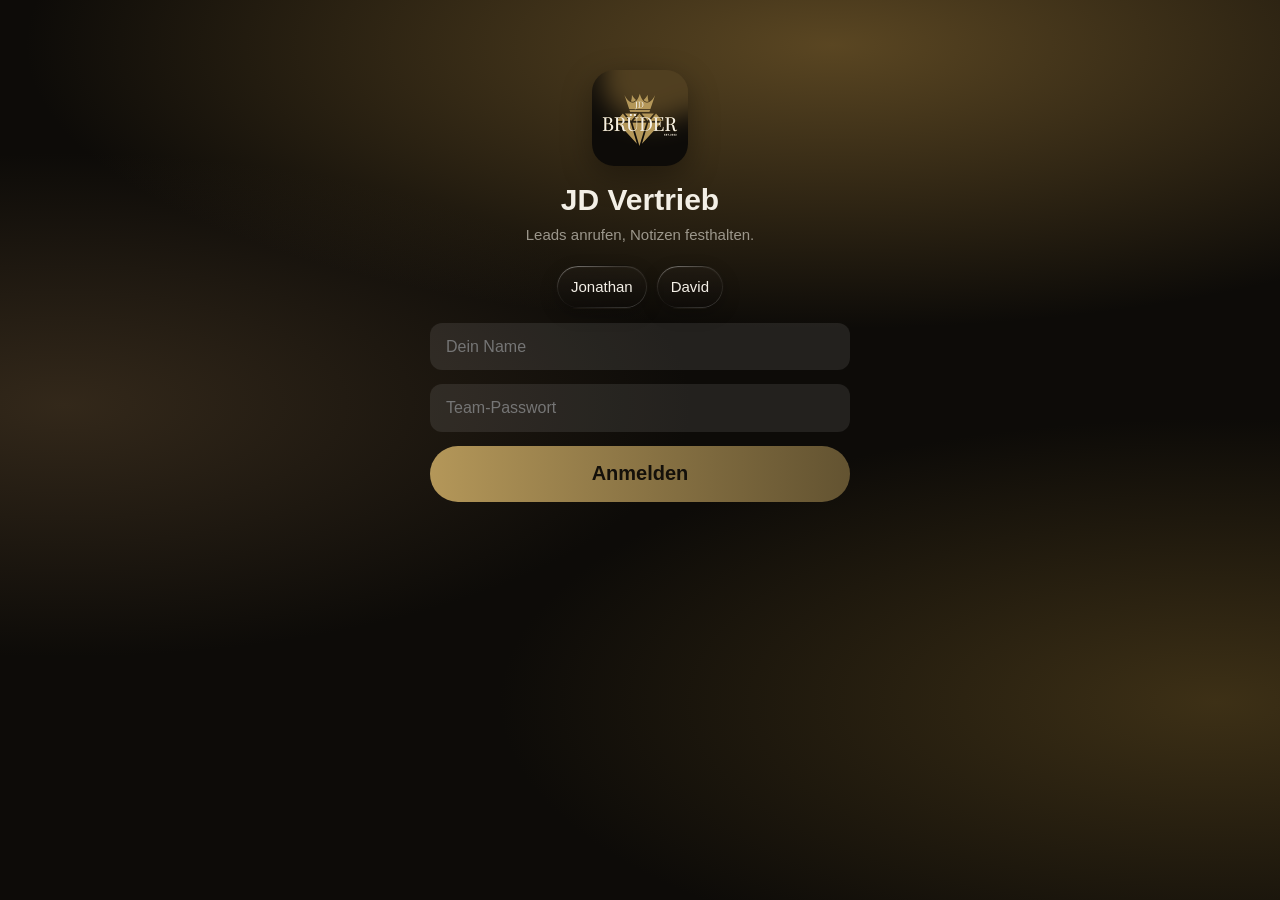
<file: index.html>
<!doctype html>
<html lang="de">
<head>
<meta charset="utf-8">
<meta name="viewport" content="width=device-width, initial-scale=1, maximum-scale=1, user-scalable=no, viewport-fit=cover">
<meta name="theme-color" content="#0d0b08">
<meta name="apple-mobile-web-app-capable" content="yes">
<meta name="mobile-web-app-capable" content="yes">
<meta name="apple-mobile-web-app-status-bar-style" content="black-translucent">
<meta name="apple-mobile-web-app-title" content="JD Vertrieb">
<meta name="robots" content="noindex">
<title>JD Vertrieb</title>
<link rel="manifest" href="manifest.webmanifest">
<link rel="apple-touch-icon" href="icon-180.png">
<link rel="icon" href="icon-192.png">
<link rel="stylesheet" href="style.css?v=51">
<script>/* Design vor dem ersten Bild setzen, sonst blitzt kurz das andere auf */ try { const h = document.documentElement, l = k => JSON.parse(localStorage.getItem(k)); h.classList.toggle('hell', l('jdv-design') === 'hell'); h.classList.toggle('ohnegold', l('jdv-gold') === false); document.querySelector('meta[name=theme-color]').content = getComputedStyle(h).getPropertyValue('--bg').trim(); } catch (e) { }</script>
</head>
<body>
<main id="view"></main>
<div class="statusblur"></div>
<nav class="tabs" hidden><span class="tab-ind"></span>
  <button data-tab="anrufen" aria-label="Anrufen" onclick="go('anrufen')"><svg viewBox="0 0 24 24" fill="none" stroke="currentColor" stroke-width="2" stroke-linecap="round" stroke-linejoin="round"><path d="M21.5 16.9v3a2 2 0 0 1-2.2 2 19.8 19.8 0 0 1-8.6-3.1 19.5 19.5 0 0 1-6-6A19.8 19.8 0 0 1 1.6 4.2 2 2 0 0 1 3.6 2h3a2 2 0 0 1 2 1.7c.1 1 .4 1.9.7 2.8a2 2 0 0 1-.5 2.1L7.5 9.9a16 16 0 0 0 6 6l1.3-1.3a2 2 0 0 1 2.1-.4c.9.3 1.8.6 2.8.7a2 2 0 0 1 1.8 2z"/></svg></button>
  <button data-tab="alle" aria-label="Alle Leads" onclick="go('alle')"><svg viewBox="0 0 24 24" fill="none" stroke="currentColor" stroke-width="2.2" stroke-linecap="round"><path d="M9 6h11M9 12h11M9 18h11"/><circle cx="4.5" cy="6" r="1.3" fill="currentColor" stroke="none"/><circle cx="4.5" cy="12" r="1.3" fill="currentColor" stroke="none"/><circle cx="4.5" cy="18" r="1.3" fill="currentColor" stroke="none"/></svg></button>
  <button data-tab="statistik" aria-label="Statistik" onclick="go('statistik')"><svg viewBox="0 0 24 24" fill="none" stroke="currentColor" stroke-width="2.2" stroke-linejoin="round"><path d="M12 3a9 9 0 1 0 9 9h-9z"/><path d="M15 3.5A9 9 0 0 1 20.5 9H15z"/></svg></button>
  <button data-tab="setup" aria-label="Setup" onclick="go('setup')"><svg viewBox="0 0 24 24" fill="none" stroke="currentColor"><circle cx="12" cy="12" r="8.5" stroke-width="3.5" stroke-dasharray="3.3 3.37"/><circle cx="12" cy="12" r="5" stroke-width="3"/></svg></button>
</nav>
<button id="fbbtn" class="fbbtn" hidden onclick="openFeedback()" aria-label="Feedback, Ideen und Fehler melden"><svg viewBox="0 0 24 24"><path d="M9 18h6M10 21h4M12 3a6 6 0 0 0-3.6 10.8c.6.5 1 1.2 1 2V16h5.2v-.2c0-.8.4-1.5 1-2A6 6 0 0 0 12 3z" fill="none" stroke="currentColor" stroke-width="1.9" stroke-linecap="round" stroke-linejoin="round"/></svg></button>
<div id="sheet" hidden></div>
<script src="config.js?v=51" defer></script>
<script src="app.js?v=51" defer></script>
</body>
</html>
</file>
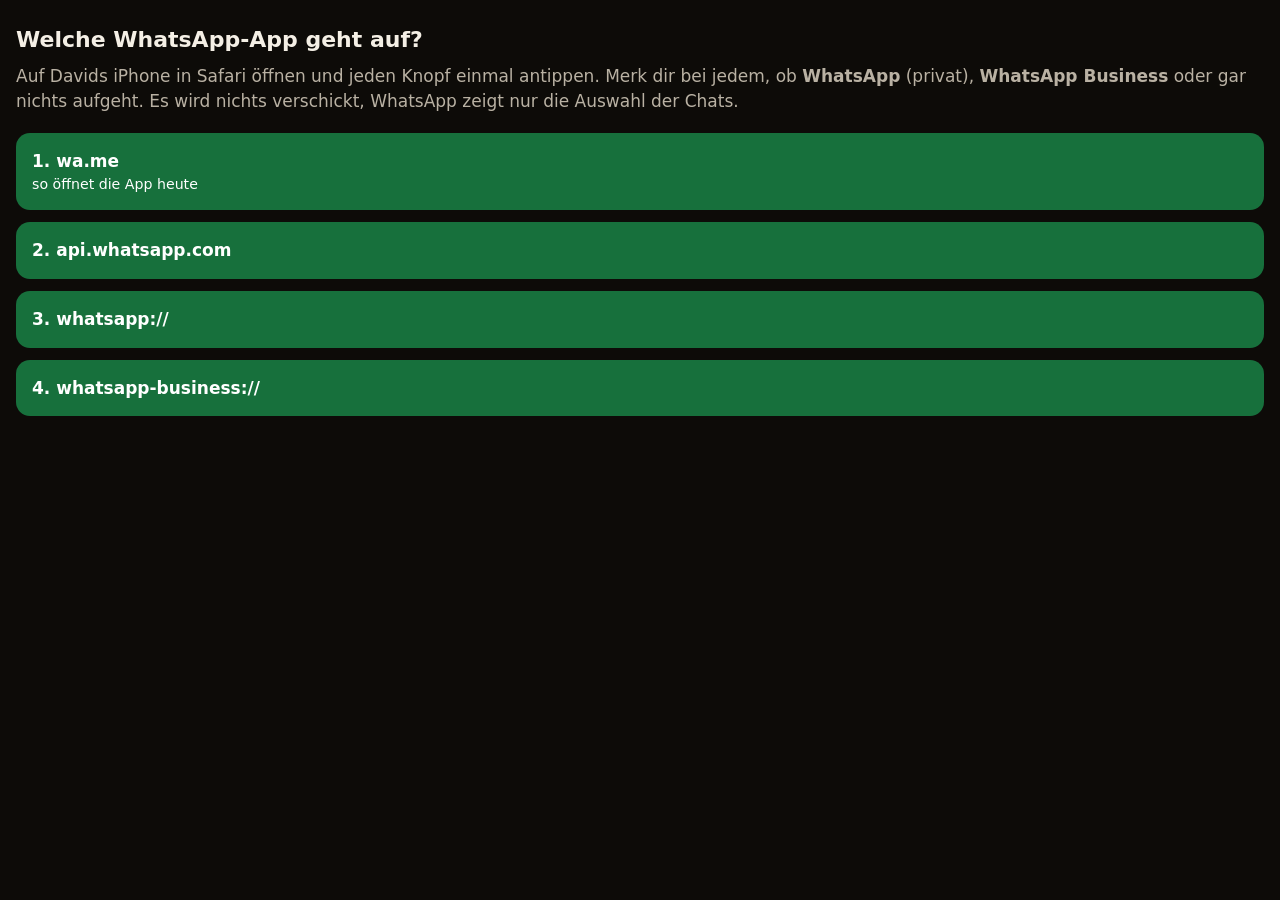
<file: wa-test.html>
<!doctype html>
<html lang="de">
<head>
<meta charset="utf-8">
<meta name="viewport" content="width=device-width, initial-scale=1">
<meta name="robots" content="noindex">
<title>WhatsApp-Test</title>
<style>
  body { font: 17px/1.45 -apple-system, system-ui, sans-serif; margin: 0; padding: 24px 16px; background: #0d0b08; color: #f4efe5; }
  h1 { font-size: 22px; margin: 0 0 8px; }
  p { color: #b9b1a3; margin: 0 0 20px; }
  a { display: block; padding: 16px; margin: 0 0 12px; border-radius: 14px; background: #17703c; color: #fff; text-decoration: none; font-weight: 600; }
  small { display: block; font-weight: 400; }
</style>
</head>
<body>
<h1>Welche WhatsApp-App geht auf?</h1>
<p>Auf Davids iPhone in Safari öffnen und jeden Knopf einmal antippen. Merk dir bei jedem, ob <b>WhatsApp</b> (privat), <b>WhatsApp Business</b> oder gar nichts aufgeht. Es wird nichts verschickt, WhatsApp zeigt nur die Auswahl der Chats.</p>
<a href="https://wa.me/?text=Test%201">1. wa.me <small>so öffnet die App heute</small></a>
<a href="https://api.whatsapp.com/send?text=Test%202">2. api.whatsapp.com</a>
<a href="whatsapp://send?text=Test%203">3. whatsapp://</a>
<a href="whatsapp-business://send?text=Test%204">4. whatsapp-business://</a>
</body>
</html>
</file>
<file: style.css>
/* JD Vertrieb: Design aus Dayliner übernommen (Glas, Tab-Leiste, Bottom-Sheets), Farben auf JD Brüder umgestellt (Schwarz und Gold). */
:root{--txt:#f3efe6;--mut:rgba(243,239,230,.58);--card:rgba(10,8,5,.5);--line:rgba(255,255,255,.08);
  --accent:#b49759;--on-accent:#14100a;--ok:#8cc63f;--near:#f0a03c;--minus:#e8667e;--blue:#5aa9ff;--teal:#3fd0b0;--pink:#ef8fb6;--grau:rgba(255,255,255,.35);
  --bg:#0d0b08;--bgimg:radial-gradient(90% 45% at 65% 5%,#5a4622 0,rgba(90,70,34,0) 70%),radial-gradient(70% 40% at 5% 45%,#33281a 0,rgba(51,40,26,0) 70%),radial-gradient(80% 45% at 95% 78%,#3d3016 0,rgba(61,48,22,0) 70%);
  --r-lg:24px;--r-sm:16px;--pad:16px;--gap:12px;--gap-s:8px;--gap-l:20px;color-scheme:dark}
*{box-sizing:border-box;-webkit-tap-highlight-color:transparent}
[hidden]{display:none!important}
html,body{margin:0;overflow:hidden}
html{height:100%;touch-action:pan-x pan-y}
button,a,label,input,select,textarea,.tabs{touch-action:manipulation}
body{position:relative;height:100%;background:var(--bg);color:var(--txt);font:17px/1.35 -apple-system,BlinkMacSystemFont,"SF Pro Text","Segoe UI",Roboto,sans-serif;-webkit-font-smoothing:antialiased;overflow-x:hidden}
body::before{content:"";position:absolute;inset:0;z-index:-1;background:var(--bgimg),var(--bg)}
main{position:absolute;inset:0;overflow-y:auto;overflow-x:hidden;-webkit-overflow-scrolling:touch;overscroll-behavior:contain;padding:calc(env(safe-area-inset-top) + 16px) max(var(--pad),calc(50% - 320px)) calc(env(safe-area-inset-bottom) + 96px)}
button{font:inherit;color:inherit;border:0;background:none;cursor:pointer;padding:0}
a{color:inherit;text-decoration:none}
h1{font-size:30px;font-weight:600;margin:0}
h2{font-size:30px;margin:0 0 var(--gap)}
p{margin:0 0 var(--gap)}
.muted{color:var(--mut)}.small{font-size:14px}.center{text-align:center}
.nowrap{white-space:nowrap}

/* --- Kopf einer Seite --- */
.phead{display:flex;align-items:center;justify-content:space-between;gap:var(--gap);margin:8px 0 var(--gap)}
.phead h1{font-size:32px}
.stand{font-size:13px;color:var(--mut);margin:-6px 0 var(--gap)}
.roundbtn{flex:none;width:44px;height:44px;border-radius:50%;display:grid;place-items:center}
.roundbtn svg{width:22px;height:22px}
.pill.roundbtn{padding:0}
.roundbtn.spin svg{animation:spin 1s linear infinite}
@keyframes spin{to{transform:rotate(360deg)}}

/* --- Kacheln, Karten, Listen --- */
.tiles{display:grid;grid-template-columns:repeat(3,1fr);gap:var(--gap-s);margin:0 0 var(--gap)}
.tile{border-radius:var(--r-sm);padding:12px 4px;text-align:center;display:flex;flex-direction:column;justify-content:center}
.tile b{font-size:26px;font-weight:300;font-variant-numeric:tabular-nums}
.tile span{font-size:13px;color:var(--mut)}
.card{border-radius:var(--r-lg);padding:var(--pad);margin:0 0 var(--gap)}
.group{border-radius:var(--r-lg);margin:0 0 var(--gap);overflow:hidden}
.row{display:flex;align-items:center;justify-content:space-between;gap:var(--gap);padding:14px var(--pad);border-bottom:1px solid var(--line);width:100%;text-align:left;min-height:52px}
.row:last-child{border-bottom:0}
.row>span:first-child{min-width:0;overflow-wrap:anywhere}
.row>span:last-child:not(:only-child){text-align:right;color:var(--mut)}
.label{color:var(--mut);font-weight:600;margin:var(--gap-l) var(--pad) var(--gap-s)}
.label:first-child,.sheet-head + .label{margin-top:0}
.hint{color:var(--mut);font-size:14px;margin:calc(var(--gap-s) - var(--gap)) var(--pad) var(--gap)}
.empty{text-align:center;color:var(--mut);padding:32px var(--pad)}
.empty b{display:block;font-size:40px;margin-bottom:8px}

/* Lead in der Liste: Punkt | Name + Fahrzeug | Zeit | Anrufen */
.lead{display:flex;align-items:center;gap:var(--gap);padding:10px 10px 10px var(--pad);border-bottom:1px solid var(--line);min-height:68px}
.lead:last-child{border-bottom:0}
.lead .open{flex:1;min-width:0;text-align:left;align-self:stretch}
.lead .open{display:grid;grid-template-columns:auto minmax(0,1fr) auto;column-gap:var(--gap);row-gap:2px;align-content:center;align-items:center}
.lead .open>.dot{grid-row:1/3}
.lead .tt{display:contents}
.lead .tt b{grid-column:2/4}
.lead .tt span{grid-column:2;grid-row:2}
.lead .when{grid-column:3;grid-row:2}
.lead .tt b{font-size:18px;font-weight:600;white-space:nowrap;overflow:hidden;text-overflow:ellipsis}
.lead .tt span{font-size:14px;color:var(--mut);white-space:nowrap;overflow:hidden;text-overflow:ellipsis}
.lead .when{flex:none;font-size:13px;color:var(--mut);text-align:right;white-space:nowrap}
.lead .when.due{color:var(--near);font-weight:600}
.callbtn{flex:none;width:48px;height:48px;border-radius:50%;display:grid;place-items:center;color:#fff;background:linear-gradient(180deg,var(--ok),color-mix(in srgb,var(--ok) 55%,#000));box-shadow:inset 0 1px 1px rgba(255,255,255,.3),0 4px 12px rgba(0,0,0,.3);transition:transform .25s cubic-bezier(.3,1.6,.5,1)}
.callbtn:active{transform:scale(.88)}
.callbtn.wa{background:linear-gradient(180deg,#25a85a,#13562e)}
.lead .callbtn + .callbtn{margin-left:calc(var(--gap-s) - var(--gap))}
.callbtn svg{width:22px;height:22px}
.dot{width:12px;height:12px;border-radius:50%;flex:none;background:var(--c,var(--accent));box-shadow:0 0 0 3px color-mix(in srgb,var(--c,var(--accent)) 25%,transparent)}

/* --- Knöpfe --- */
.pill{display:flex;align-items:center;justify-content:center;gap:8px;padding:14px;border-radius:30px;border:1px solid rgba(255,255,255,.14);font-size:17px;min-height:44px}
.pill svg{width:22px;height:22px;flex:none}
.pill.sm{padding:9px 16px;font-size:15px;white-space:nowrap}
.pill.wide{width:100%;margin:0 0 var(--gap)}
.pill.sel{background:var(--accent);border-color:var(--accent);color:var(--on-accent);font-weight:600}
.pill:disabled{opacity:.45}
.big{display:flex;align-items:center;justify-content:center;gap:10px;width:100%;height:56px;border-radius:28px;font-size:20px;font-weight:600;color:#fff;background:linear-gradient(90deg,var(--ok),color-mix(in srgb,var(--ok) 50%,#000));transition:transform .25s cubic-bezier(.3,1.6,.5,1)}
.big:active,.pill:active{transform:scale(.96)}
.big svg{width:24px;height:24px;flex:none}
.two .big{font-size:18px;padding:0 12px;white-space:nowrap}
.big.gold{background:linear-gradient(90deg,var(--accent),color-mix(in srgb,var(--accent) 55%,#000));color:var(--on-accent)}
.big.wa{background:linear-gradient(90deg,#25a85a,#13562e)}
.big:disabled{opacity:.45}
.two{display:grid;grid-template-columns:minmax(0,1fr) minmax(0,1fr);gap:var(--gap);margin:0 0 var(--gap)}
.two:has(> :only-child){grid-template-columns:1fr}
.seg{display:flex;flex-wrap:wrap;gap:var(--gap-s);margin:0 0 var(--gap)}
.seg .pill{padding:9px 14px;font-size:15px}
.scroller{display:flex;gap:var(--gap-s);overflow-x:auto;scrollbar-width:none;margin:0 calc(-1 * var(--pad)) var(--gap);padding:2px var(--pad)}
.scroller::-webkit-scrollbar{display:none}
.scroller .pill{flex:none;padding:9px 16px;font-size:15px;white-space:nowrap}
.pill .n{font-size:13px;opacity:.7;font-variant-numeric:tabular-nums}

/* --- Eingaben --- */
input,select,textarea{font:inherit;font-size:16px;color:var(--txt);background:rgba(255,255,255,.09);border:0;border-radius:12px;padding:10px 12px;min-width:0;outline:none}
input:focus-visible,textarea:focus-visible{box-shadow:0 0 0 2px var(--accent)}
.row>input{width:55%;text-align:right;min-height:44px}
.row>input[type=date],.datum input{width:auto}
.datum input{min-width:8.5em;min-height:44px}
.row>input[type=time]{width:auto;min-width:6.5em;min-height:44px}
.row>input[type=checkbox]{width:auto;min-height:0;padding:0;background:none;accent-color:var(--accent)}
.menge{display:flex;align-items:center;gap:var(--gap-s);white-space:nowrap}
.menge b{min-width:1.4em;text-align:center}
.eigene>input{width:auto;flex:1;text-align:left}
.eigene>#ep-preis{flex:0 0 5.5em;text-align:right}
.sortier{display:flex;flex-direction:column;gap:4px;flex:none}
.sortier button{width:32px;height:26px;border-radius:9px;font-size:14px;line-height:1;border:1px solid rgba(255,255,255,.14);color:var(--txt)}
.sortier button:disabled{opacity:.25}
.sortier + span{min-width:0;flex:1;overflow-wrap:anywhere;-webkit-hyphens:auto;hyphens:auto}
html.hell .sortier button{border-color:rgba(0,0,0,.12)}
input.preis{width:6.4em;min-height:34px;padding:4px 8px;margin:2px 0;font-size:15px;text-align:right;border-radius:10px;border:1px dashed color-mix(in srgb,var(--accent) 60%,transparent)}
.row s{margin-left:4px;opacity:.7}
.menge>.prozent{width:3.6em;min-height:44px;text-align:right}
.row.weg{display:none}
.row:has(.prozent){flex-wrap:wrap;row-gap:var(--gap-s)}.row:has(.prozent)>span:first-child{flex:none}.row:has(.prozent)>.menge{margin-left:auto}
.drei{display:grid;grid-template-columns:repeat(3,minmax(0,1fr));gap:var(--gap-s)}
.drei .pill{padding:12px 6px;font-size:15px;gap:6px}
.drei .pill svg{width:18px;height:18px;flex:none}
.angebotzeile{display:flex;justify-content:space-between;align-items:baseline;gap:var(--gap);margin:0 0 var(--gap)}
.angebotzeile .muted{white-space:nowrap}
.fussoben{display:grid;grid-template-columns:minmax(0,1fr) minmax(0,1fr);gap:var(--gap);margin:0 0 var(--gap-s)}
.fussoben:has(> :only-child){grid-template-columns:1fr}
.fussoben .statuswahl{margin:0;min-width:0;padding:13px 12px;gap:8px;font-size:16px}
.fussoben .statuswahl b{overflow:hidden;text-overflow:ellipsis;white-space:nowrap}
.fussoben .sel{padding:13px 12px;white-space:nowrap}
.datum{display:flex;align-items:center;gap:var(--gap-s)}
/* Lead-Fenster: Status und Anrufen/WhatsApp bleiben unten fest stehen, wie die Tab-Leiste */
.panel:has(> .leadfuss){padding-bottom:0}
.panel > .leadfuss{position:sticky;bottom:0;z-index:2;margin:var(--gap) calc(-1 * var(--pad)) 0;padding:var(--gap) var(--pad) calc(var(--gap) + env(safe-area-inset-bottom));background:linear-gradient(180deg,rgba(30,26,22,.62),rgba(12,10,8,.9));-webkit-backdrop-filter:blur(14px) saturate(1.8);backdrop-filter:blur(14px) saturate(1.8);box-shadow:inset 0 1px 0 rgba(255,255,255,.1)}
.leadfuss .two{margin:0}
.leadfuss .vorschlag{margin:0 0 var(--gap-s)}
.statuswahl{width:100%;margin:0 0 var(--gap-s);padding:13px 18px;justify-content:flex-start;gap:12px}
.statuswahl b{flex:1;text-align:left}
.statusmenu{margin:0 0 var(--gap-s);max-height:60vh;overflow:auto;animation:up .2s ease-out;background:linear-gradient(180deg,rgba(40,34,26,.7),rgba(12,10,8,.8));box-shadow:inset 0 1px 2px rgba(255,255,255,.1),0 10px 30px rgba(0,0,0,.35)}
.statusmenu .row{font-size:17px}
.statusmenu .row > span:first-child{display:flex;align-items:center;gap:12px}
.statusmenu [aria-pressed=true]{color:var(--accent);font-weight:600}
input.full{width:100%;padding:13px 16px;margin:0 0 var(--gap)}
textarea{display:block;width:100%;margin:0 0 var(--gap);min-height:110px;padding:13px 16px;border-radius:20px;resize:vertical;line-height:1.4}
.search{display:flex;align-items:center;gap:8px;margin:0 0 var(--gap);padding:0 14px;border-radius:var(--r-sm)}
.search svg{width:18px;height:18px;color:var(--mut);flex:none}
.search input{flex:1;background:none;padding:12px 0}
.search input:focus-visible{box-shadow:none}

/* --- KI --- */
.ki{white-space:pre-wrap;line-height:1.45}
.ki .wait{color:var(--mut)}
.vorschlag{display:flex;align-items:center;justify-content:space-between;gap:var(--gap);margin-top:var(--gap);padding:10px 10px 10px 14px;border-radius:var(--r-sm);background:color-mix(in srgb,var(--accent) 18%,transparent);border:1px solid color-mix(in srgb,var(--accent) 45%,transparent);font-size:15px}
.wartet{border:1px dashed color-mix(in srgb,var(--near) 70%,transparent);color:var(--txt);font-size:15px;white-space:pre-wrap}
.verlauf{white-space:pre-wrap;line-height:1.45;font-size:15px}
.fotos{display:grid;grid-template-columns:repeat(4,minmax(0,1fr));gap:6px;margin:0 0 var(--gap)}
.fotos img,.fotos span{display:grid;place-items:center;width:100%;aspect-ratio:1;object-fit:cover;border-radius:10px;background:var(--line)}

/* --- Glas-Look wie die Menüleiste: dunkles, durchsichtiges Glas mit Lichtkante am Rand --- */
.card,.group,.tile,.pill,.search{position:relative}
.card,.group,.tile{background:linear-gradient(180deg,rgba(32,27,20,.4),rgba(10,8,6,.5));box-shadow:inset 0 1px 2px rgba(255,255,255,.07),0 8px 24px rgba(0,0,0,.18)}
.pill:not(.sel),.search{background:linear-gradient(180deg,rgba(40,34,26,.42),rgba(12,10,8,.48));box-shadow:inset 0 1px 2px rgba(255,255,255,.1),0 6px 18px rgba(0,0,0,.2);border-color:transparent}
.card::before,.group::before,.tile::before,.pill::before,.search::before{content:"";position:absolute;inset:0;border-radius:inherit;padding:1px;pointer-events:none;background:linear-gradient(160deg,rgba(255,255,255,.42),rgba(255,255,255,.07) 30%,rgba(255,255,255,.03) 62%,rgba(255,255,255,.22));-webkit-mask:linear-gradient(#000 0 0) content-box,linear-gradient(#000 0 0);-webkit-mask-composite:xor;mask-composite:exclude}
.pill.sel::before{opacity:.5}

/* --- Glas-Tab-Leiste (aus Dayliner) --- */
.tabs{position:absolute;left:50%;transform:translateX(-50%);bottom:max(12px,calc(env(safe-area-inset-bottom) - 12px));width:min(calc(100% - 44px),420px);display:flex;padding:5px;border-radius:32px;background:linear-gradient(180deg,rgba(30,26,22,.48),rgba(12,10,8,.56));backdrop-filter:blur(14px) saturate(1.8);-webkit-backdrop-filter:blur(14px) saturate(1.8);box-shadow:inset 0 1px 2px rgba(255,255,255,.12),inset 0 -1px 2px rgba(255,255,255,.06),0 10px 30px rgba(0,0,0,.35);z-index:5;transition:transform .35s cubic-bezier(.3,1.6,.5,1);touch-action:none;user-select:none;-webkit-user-select:none}
.tabs.press{transform:translateX(-50%) scale(.96)}
.tabs button.hover{transform:scale(1.15)}
.tabs::before,.tab-ind::before{content:"";position:absolute;inset:0;border-radius:inherit;padding:1px;pointer-events:none;background:linear-gradient(160deg,rgba(255,255,255,.55),rgba(255,255,255,.08) 30%,rgba(255,255,255,.03) 60%,rgba(255,255,255,.3));-webkit-mask:linear-gradient(#000 0 0) content-box,linear-gradient(#000 0 0);-webkit-mask-composite:xor;mask-composite:exclude}
.tab-ind::before{background:linear-gradient(160deg,rgba(255,255,255,.45),rgba(255,255,255,.05) 40%,rgba(255,255,255,.05) 60%,rgba(255,255,255,.25))}
.tab-ind{position:absolute;top:5px;bottom:5px;left:0;width:0;border-radius:27px;background:rgba(255,255,255,.13);box-shadow:0 2px 10px rgba(0,0,0,.25);pointer-events:none;transition:transform .5s cubic-bezier(.3,1.35,.5,1),width .5s cubic-bezier(.3,1.35,.5,1),opacity .2s,top .3s cubic-bezier(.3,1.6,.5,1),bottom .3s cubic-bezier(.3,1.6,.5,1),background .25s,box-shadow .25s}
/* Gedrückt/Ziehen: Pille wird zur klaren Glaslinse mit goldenem Lichtrand */
.tabs.press .tab-ind{top:-4px;bottom:-4px;z-index:3;background:rgba(255,255,255,.05);box-shadow:inset 3px 0 4px -1px rgba(255,200,120,.35),inset -3px 0 4px -1px rgba(180,151,89,.5),inset 0 2px 3px -1px rgba(255,255,255,.5),inset 0 -2px 4px -1px rgba(255,230,170,.2),0 8px 22px rgba(0,0,0,.35)}
.tab-hi{position:absolute;inset:0;padding:5px;display:flex;pointer-events:none;z-index:2;color:var(--accent);clip-path:inset(0 100% 0 0);transition:clip-path .5s cubic-bezier(.3,1.35,.5,1)}
.tabs.drag .tab-hi{transition:none}
.tab-hi span{flex:1;min-width:0;display:flex;align-items:center;justify-content:center;height:50px;transition:transform .25s cubic-bezier(.3,1.6,.5,1)}.tab-hi span.hover{transform:scale(1.15)}
.tabs button{position:relative;z-index:1;flex:1;min-width:0;display:flex;align-items:center;justify-content:center;height:50px;border-radius:27px;color:#eee;transition:color .3s,transform .25s cubic-bezier(.3,1.6,.5,1)}
.tabs button:active{transform:scale(.88)}
.tabs svg{width:26px;height:26px}
.tabs button .badge{position:absolute;top:6px;left:calc(50% + 6px);min-width:18px;height:18px;padding:0 5px;border-radius:9px;background:var(--minus);color:#fff;font-size:11px;font-weight:700;line-height:18px;text-align:center}

/* --- Feedback-Lampe rechts neben der Menüleiste --- */
body:has(#fbbtn:not([hidden])){--tbw:min(calc(100% - 44px - 68px),360px)}
body:has(#fbbtn:not([hidden])) .tabs{width:var(--tbw);left:calc(50% - 34px)}
.fbbtn{position:absolute;left:calc(50% - 34px + var(--tbw,0px) / 2 + 8px);bottom:max(12px,calc(env(safe-area-inset-bottom) - 12px));z-index:5;width:60px;height:60px;border-radius:50%;display:flex;align-items:center;justify-content:center;color:#ffd257;background:linear-gradient(180deg,rgba(30,26,22,.5),rgba(12,10,8,.58));-webkit-backdrop-filter:blur(14px) saturate(1.8);backdrop-filter:blur(14px) saturate(1.8);box-shadow:inset 0 1px 2px rgba(255,255,255,.14),0 8px 24px rgba(0,0,0,.35);transition:transform .25s cubic-bezier(.3,1.6,.5,1)}
.fbbtn::before{content:"";position:absolute;inset:0;border-radius:50%;padding:1px;pointer-events:none;background:linear-gradient(160deg,rgba(255,255,255,.55),rgba(255,255,255,.08) 35%,rgba(255,255,255,.03) 60%,rgba(255,255,255,.3));-webkit-mask:linear-gradient(#000 0 0) content-box,linear-gradient(#000 0 0);-webkit-mask-composite:xor;mask-composite:exclude}
.fbbtn svg{width:27px;height:27px}.fbbtn:active{transform:scale(.88)}

/* --- Statistik --- */
.zeitwahl{display:flex;gap:var(--gap-s);margin:0 0 var(--gap)}
.zeitwahl .pill{flex:1;padding:8px 4px;min-height:40px;font-size:15px}
.kpis{display:grid;grid-template-columns:1fr 1fr;gap:var(--gap-s);margin:0 0 var(--gap)}
.kpis .tile{padding:14px 8px}
.kpis .tile b{font-size:24px}
.kartenkopf{display:flex;justify-content:space-between;align-items:baseline;gap:var(--gap);margin:0 0 var(--gap)}
.kartenkopf .muted{font-size:14px}
.torte{display:flex;align-items:center;gap:var(--gap);flex-wrap:wrap}
.torte svg{width:112px;height:112px;flex:none}
.torte circle{transition:opacity .2s}.torte circle:hover{opacity:.75}
.t-mitte{font-size:6.5px;font-weight:600;fill:var(--txt)}.t-unter{font-size:3.6px;fill:var(--mut)}
.legende{flex:1;min-width:160px;margin:0;padding:0;list-style:none}
.legende li{display:grid;grid-template-columns:auto 1fr auto 40px;gap:8px;align-items:center;padding:5px 0;font-size:16px;font-variant-numeric:tabular-nums}
.legende li .muted{text-align:right;font-size:14px}
.legende li b{white-space:nowrap}
.stab{width:100%;border-collapse:collapse;font-variant-numeric:tabular-nums}
.stab th,.stab td{padding:9px 0 9px 8px;text-align:right;border-top:1px solid var(--line)}
.stab th:first-child,.stab td:first-child{text-align:left;padding-left:0}
.stab td:first-child{display:flex;align-items:center;gap:10px}
.stab thead th{border-top:0;padding-top:0;color:var(--mut);font-weight:600;font-size:14px}
.stab tfoot td{font-weight:600}
.stab td,.kartenkopf .muted,.stab td:first-child .muted{white-space:nowrap}.stab td:first-child{white-space:normal}
.kpis button.tile{font:inherit;color:inherit;width:100%;cursor:pointer}
.angebotzeile2{gap:var(--gap-s)}
.angebotzeile2 a{flex:1;min-width:0;display:grid;grid-template-columns:auto 1fr auto;column-gap:12px;row-gap:2px;align-items:center;font-variant-numeric:tabular-nums}
.angebotzeile2 a>.dot{grid-row:1/3}
.angebotzeile2 a>b{min-width:0;overflow-wrap:anywhere}
.angebotzeile2 a>.betrag{white-space:nowrap}
.angebotzeile2 a>.muted{grid-column:2/4}
.angebotzeile2 .pill.sm{padding:8px 12px;font-size:14px}
.weg{display:grid;gap:10px}
.weg div{display:grid;grid-template-columns:72px 1fr auto 44px;gap:10px;align-items:center;font-variant-numeric:tabular-nums}
.weg .muted{text-align:right;font-size:14px}
.spur{height:10px;border-radius:5px;background:var(--line);overflow:hidden}
.spur i{display:block;height:100%;border-radius:5px;background:var(--teal)}
.saeulen{display:flex;align-items:stretch;gap:3px;height:120px}
.saeulen span{flex:1;display:flex;flex-direction:column-reverse;gap:2px;min-width:0}
.saeulen i{display:block;border-radius:3px;min-height:3px}
.achse{display:flex;justify-content:space-between;font-size:13px;margin:6px 0 0}
.saeulenkarte{position:relative;cursor:pointer}
.saeulenkarte .ueber{position:absolute;inset:0;z-index:1;border-radius:inherit;display:flex;align-items:center;justify-content:center;padding:var(--pad);
  background:color-mix(in srgb,var(--bg) 55%,transparent);-webkit-backdrop-filter:blur(16px);backdrop-filter:blur(16px);opacity:0;pointer-events:none;transition:opacity .2s}
.saeulenkarte.zeigen .ueber{opacity:1}
.saeulenkarte .ueber .legende{flex:none;width:min(100%,280px)}

/* --- Bottom-Sheet statt Dialog --- */
#sheet{position:absolute;inset:0;z-index:10}
.backdrop{position:absolute;inset:0;background:rgba(0,0,0,.55)}
.panel{position:absolute;left:0;right:0;bottom:0;max-height:calc(100% - env(safe-area-inset-top) - 12px);overflow:auto;overscroll-behavior:contain;border-radius:28px 28px 0 0;padding:var(--gap-s) var(--pad) calc(env(safe-area-inset-bottom) + 24px);max-width:640px;margin:0 auto;animation:up .25s ease-out;background:linear-gradient(180deg,rgba(40,33,24,.82),rgba(20,16,12,.92));-webkit-backdrop-filter:blur(24px) saturate(1.5);backdrop-filter:blur(24px) saturate(1.5);box-shadow:inset 0 1px 0 rgba(255,255,255,.18)}
.panel > :last-child{margin-bottom:0}
@keyframes up{from{transform:translateY(40px);opacity:0}}
.grab{width:44px;height:5px;border-radius:3px;background:rgba(255,255,255,.3);margin:0 auto var(--gap)}
/* Kopf: links | Titel in der Mitte | rechts */
.thema{gap:14px}.thema .ti{font-size:24px;flex:none;width:30px;text-align:center}.thema .tt{flex:1;min-width:0;display:flex;flex-direction:column;gap:2px}.thema .tt .small{line-height:1.3}
/* Setup → Nachrichten an Kunden: Vorschau wie WhatsApp (dunkel/hell wie die App) und wie eine Mail */
.wachat{border-radius:var(--r-lg);overflow:hidden;margin:0 0 var(--gap);background:#0b141a;color:#e9edef}
.wakopf{display:flex;align-items:center;gap:10px;padding:10px 14px;background:#1f2c34;font-size:16px}
.ava{display:grid;place-items:center;width:32px;height:32px;border-radius:50%;background:#6a7175;color:#fff;font-weight:600}
.blase{width:fit-content;max-width:85%;margin:14px 12px 16px auto;padding:7px 9px 8px;border-radius:10px 2px 10px 10px;background:#005c4b;font-size:16px;line-height:1.35}
.watext{white-space:pre-wrap;overflow-wrap:anywhere}
.zeit{float:right;margin:8px 0 -4px 10px;font-size:11px;opacity:.65}.haken{color:#53bdeb}
.wadok{display:flex;align-items:center;gap:10px;padding:10px;margin:0 0 6px;border-radius:7px;background:rgba(0,0,0,.18)}
.wadok .pdf{flex:none;padding:6px 5px;border-radius:4px;background:#e5534b;color:#fff;font-size:11px;font-weight:700}
.wadok span:last-child{display:flex;flex-direction:column;min-width:0}.wadok b{font-size:15px;overflow-wrap:anywhere}.wadok small{font-size:12px;opacity:.7}
html.hell .wachat{background:#efeae2;color:#111b21}html.hell .wakopf{background:#f0f2f5}html.hell .blase{background:#d9fdd3}html.hell .wadok{background:rgba(0,0,0,.05)}
.mailvorschau{border-radius:var(--r-lg);margin:0 0 var(--gap);padding:14px var(--pad);background:#1c1c1e;color:#f2f2f7;font-size:15px}
.mailvorschau p{margin:0 0 4px;color:#98989f}.mailvorschau p span{display:inline-block;width:3em}
.mailvorschau .betreff{margin:10px 0;padding-bottom:10px;border-bottom:1px solid #38383a;color:inherit;font-weight:700;font-size:17px}
.mailtext{white-space:pre-wrap;overflow-wrap:anywhere;line-height:1.45}
.anhang{display:inline-block;margin-top:12px;padding:8px 12px;border-radius:10px;background:#2c2c2e;font-size:14px}
html.hell .mailvorschau{background:#fff;color:#1c1c1e}html.hell .mailvorschau p{color:#6b6b70}html.hell .mailvorschau .betreff{border-color:#e5e5ea}html.hell .anhang{background:#f2f2f7}
.sheet-head{display:grid;grid-template-columns:1fr auto 1fr;align-items:center;gap:var(--gap);min-height:44px;margin-bottom:var(--gap-s)}
.sheet-head > *{grid-row:1}
.sheet-head > h2{grid-column:2;justify-self:center;max-width:100%;min-width:0;margin:0;font-size:20px;text-align:center;white-space:nowrap;overflow:hidden;text-overflow:ellipsis}
.sheet-head > :first-child:not(h2){grid-column:1;justify-self:start}
.sheet-head > :last-child:not(h2):not(:first-child){grid-column:3;justify-self:end}
.sheet-head .pill{height:44px;padding:0 var(--pad);font-size:15px}
.sub{text-align:center;color:var(--mut);font-size:15px;margin:0 0 var(--gap)}

/* --- Toast und Laden --- */
.toast{position:absolute;left:50%;top:calc(env(safe-area-inset-top) + 10px);transform:translateX(-50%);z-index:20;max-width:calc(100% - 32px);padding:12px 18px;border-radius:20px;background:rgba(20,16,12,.85);-webkit-backdrop-filter:blur(14px);backdrop-filter:blur(14px);box-shadow:inset 0 1px 0 rgba(255,255,255,.15),0 8px 24px rgba(0,0,0,.35);font-size:15px;animation:up .3s ease-out;transition:opacity .4s}
.toast.out{opacity:0}
.loading{text-align:center;color:var(--mut);padding:40px 0}

/* --- Anmelden und Installieren --- */
.login{max-width:420px;margin:6vh auto 0}
.appicon{display:block;width:96px;height:96px;border-radius:22px;margin:0 auto var(--gap);box-shadow:0 10px 30px rgba(0,0,0,.35)}
.login h1{text-align:center;margin:0 0 4px}
.login .sub{margin-bottom:var(--gap-l)}
.err{color:var(--minus);font-size:15px;text-align:center;margin:0 0 var(--gap)}
.isteps{display:flex;flex-direction:column;gap:14px;margin:0 0 var(--gap);padding:0;list-style:none}
.istep{display:flex;gap:12px;align-items:flex-start;line-height:1.4}
.inum{flex:none;width:28px;height:28px;border-radius:50%;background:var(--accent);color:var(--on-accent);display:flex;align-items:center;justify-content:center;font-weight:700;font-size:15px}
.demo{position:sticky;top:-10px;z-index:4;margin:0 0 var(--gap);padding:8px 14px;border-radius:16px;font-size:14px;text-align:center;background:color-mix(in srgb,var(--accent) 22%,rgba(13,11,8,.85));border:1px solid color-mix(in srgb,var(--accent) 50%,transparent);-webkit-backdrop-filter:blur(14px);backdrop-filter:blur(14px)}

:is(main,.card,.group) > :last-child{margin-bottom:0}
:focus-visible{outline:2px solid var(--accent);outline-offset:2px}
.tabs button:focus-visible{outline-offset:-2px}
@media (prefers-reduced-motion: reduce){
  .tab-ind,.tab-hi,.tabs,.tabs button{transition-duration:.15s!important;transition-timing-function:ease-out!important}
  .panel,.toast,.statusmenu,.roundbtn.spin svg{animation:none!important}
  .tabs.press{transform:translateX(-50%)!important}
  .tabs.press .tab-ind{top:5px;bottom:5px}
  .tabs button.hover,.tab-hi span.hover,.tabs button:active{transform:none!important}
}
/* --- Helles Design (Setup → Design), aufgebaut wie der Light-Modus von Dayliner. JD-Gold bleibt die Akzentfarbe. --- */
html.hell{color-scheme:light;--txt:#1c1a16;--mut:rgba(28,26,22,.62);--card:rgba(255,255,255,.7);--line:rgba(0,0,0,.08);--near:#b8650a;--minus:#c8334f;--grau:rgba(0,0,0,.3);
  --bg:#f4efe5;--bgimg:radial-gradient(90% 45% at 65% 5%,#fffaf0 0,rgba(255,250,240,0) 70%),radial-gradient(70% 40% at 5% 45%,#ecdfc4 0,rgba(236,223,196,0) 70%),radial-gradient(80% 45% at 95% 78%,#e9d8b4 0,rgba(233,216,180,0) 70%)}
html.hell input,html.hell select,html.hell textarea{background:rgba(0,0,0,.06)}
html.hell .card,html.hell .group,html.hell .tile{background:linear-gradient(180deg,rgba(255,255,255,.85),rgba(255,255,255,.65));box-shadow:0 1px 2px rgba(0,0,0,.04),0 8px 24px rgba(0,0,0,.06)}
html.hell .pill:not(.sel),html.hell .search{background:linear-gradient(180deg,rgba(255,255,255,.9),rgba(255,255,255,.7));box-shadow:0 1px 2px rgba(0,0,0,.06),0 4px 14px rgba(0,0,0,.06)}
html.hell :is(.card,.group,.tile,.pill,.search,.tabs,.tab-ind,.fbbtn)::before{background:linear-gradient(160deg,#fff,rgba(0,0,0,.06) 40%,rgba(0,0,0,.04) 60%,rgba(0,0,0,.1))}
html.hell .panel{background:linear-gradient(180deg,rgba(252,249,243,.94),rgba(244,239,229,.97));box-shadow:inset 0 1px 0 rgba(255,255,255,.9),0 -10px 40px rgba(0,0,0,.12)}
html.hell .panel > .leadfuss{background:linear-gradient(180deg,rgba(255,255,255,.7),rgba(244,239,229,.96));box-shadow:inset 0 1px 0 rgba(0,0,0,.06)}
html.hell .statusmenu{background:linear-gradient(180deg,rgba(255,255,255,.96),rgba(250,246,238,.96));box-shadow:0 10px 30px rgba(0,0,0,.12)}
html.hell .backdrop{background:rgba(0,0,0,.25)}
html.hell .grab{background:rgba(0,0,0,.2)}
html.hell .tabs,html.hell .fbbtn{background:linear-gradient(180deg,rgba(255,255,255,.6),rgba(248,244,236,.75));box-shadow:0 10px 30px rgba(0,0,0,.12),inset 0 1px 0 rgba(255,255,255,.9)}
html.hell .tabs button{color:#3a372f}
html.hell .tab-ind{background:rgba(0,0,0,.07);box-shadow:none}
html.hell .fbbtn{color:#c08a12}
html.hell .toast{background:rgba(255,255,255,.94);box-shadow:0 10px 40px rgba(0,0,0,.18)}
html.hell .demo{background:color-mix(in srgb,var(--accent) 18%,rgba(255,255,255,.92))}
/* Ohne Gold im Hintergrund: schlichtes Schwarz oder Hellgrau, ohne die warmen Lichtflecken */
html.ohnegold{--bg:#0a0a0a;--bgimg:none}
html.hell.ohnegold{--bg:#f2f2f4}
/* Gold als Schrift auf Hell: etwas dunkler, damit es lesbar bleibt */
html.hell :is(.tab-hi,.statusmenu [aria-pressed=true]){color:#8a6a2c}

/* Nur hochkant: quer gehalten deckt ein Hinweis die App ab */
@media (orientation:landscape) and (max-height:500px) and (pointer:coarse){
  body::after{content:"📱\A\A Bitte halte dein Handy hochkant.";white-space:pre;position:fixed;inset:0;z-index:9999;display:flex;align-items:center;justify-content:center;text-align:center;font-size:20px;line-height:1.4;color:#f3efe6;background:#0d0b08}
}

/* Oben wie bei einer echten iPhone-App: Der Inhalt läuft beim Scrollen unter Uhrzeit und Akku durch und wird nur dort
   unscharf. Die Unschärfe ist genau so hoch wie die Statusleiste und läuft unten weich aus. In Safari und auf
   Geräten ohne Statusleiste über der Seite ist sie 0 hoch. */
.statusblur{position:fixed;top:0;left:0;right:0;height:env(safe-area-inset-top);z-index:4;pointer-events:none;
  -webkit-backdrop-filter:blur(12px);backdrop-filter:blur(12px);
  background:linear-gradient(color-mix(in srgb,var(--bg) 70%,transparent),color-mix(in srgb,var(--bg) 25%,transparent));
  -webkit-mask-image:linear-gradient(#000 75%,transparent);mask-image:linear-gradient(#000 75%,transparent)}
/* iOS 26, installierte App: Die Seite ist um die Höhe der Statusleiste zu kurz (WebKit-Fehler 301108), dann hängt die
   Menüleiste zu hoch und unten bleibt ein schwarzer Balken. Ist das Dokument so hoch wie der Bildschirm, gibt iOS die
   volle Höhe frei (github.com/frappe/frappe-ui/pull/1284). Auf dem iPhone bestätigt am 23.11.2026. */
@media (display-mode:standalone){
  html{height:min(100lvh,calc(100% + env(safe-area-inset-top)))}
}

/* Kleine Handys (iPhone SE 1. Generation, schmale Android): etwas enger und kleiner, damit nichts abgeschnitten wird */
@media (max-width:359px){ input.preis{width:5.2em}
  :root{--pad:12px;--gap:10px;--gap-s:6px}
  .phead h1{font-size:28px}
  .tile b{font-size:22px}.tile span{font-size:12px}
  .callbtn{width:42px;height:42px}.callbtn svg{width:20px;height:20px}
  .lead{padding-left:var(--pad);padding-right:8px}
  .lead .tt b{font-size:17px}
  .sheet-head .pill{padding:0 12px}
  .drei .pill{font-size:14px;gap:4px}
  .big{font-size:18px}
}
/* Tablets und Computer: etwas mehr Luft */
@media (min-width:700px){
  :root{--pad:20px;--gap:14px}
  .phead h1{font-size:36px}
  .tile{padding:16px 6px}.tile b{font-size:30px}
}
</file>
